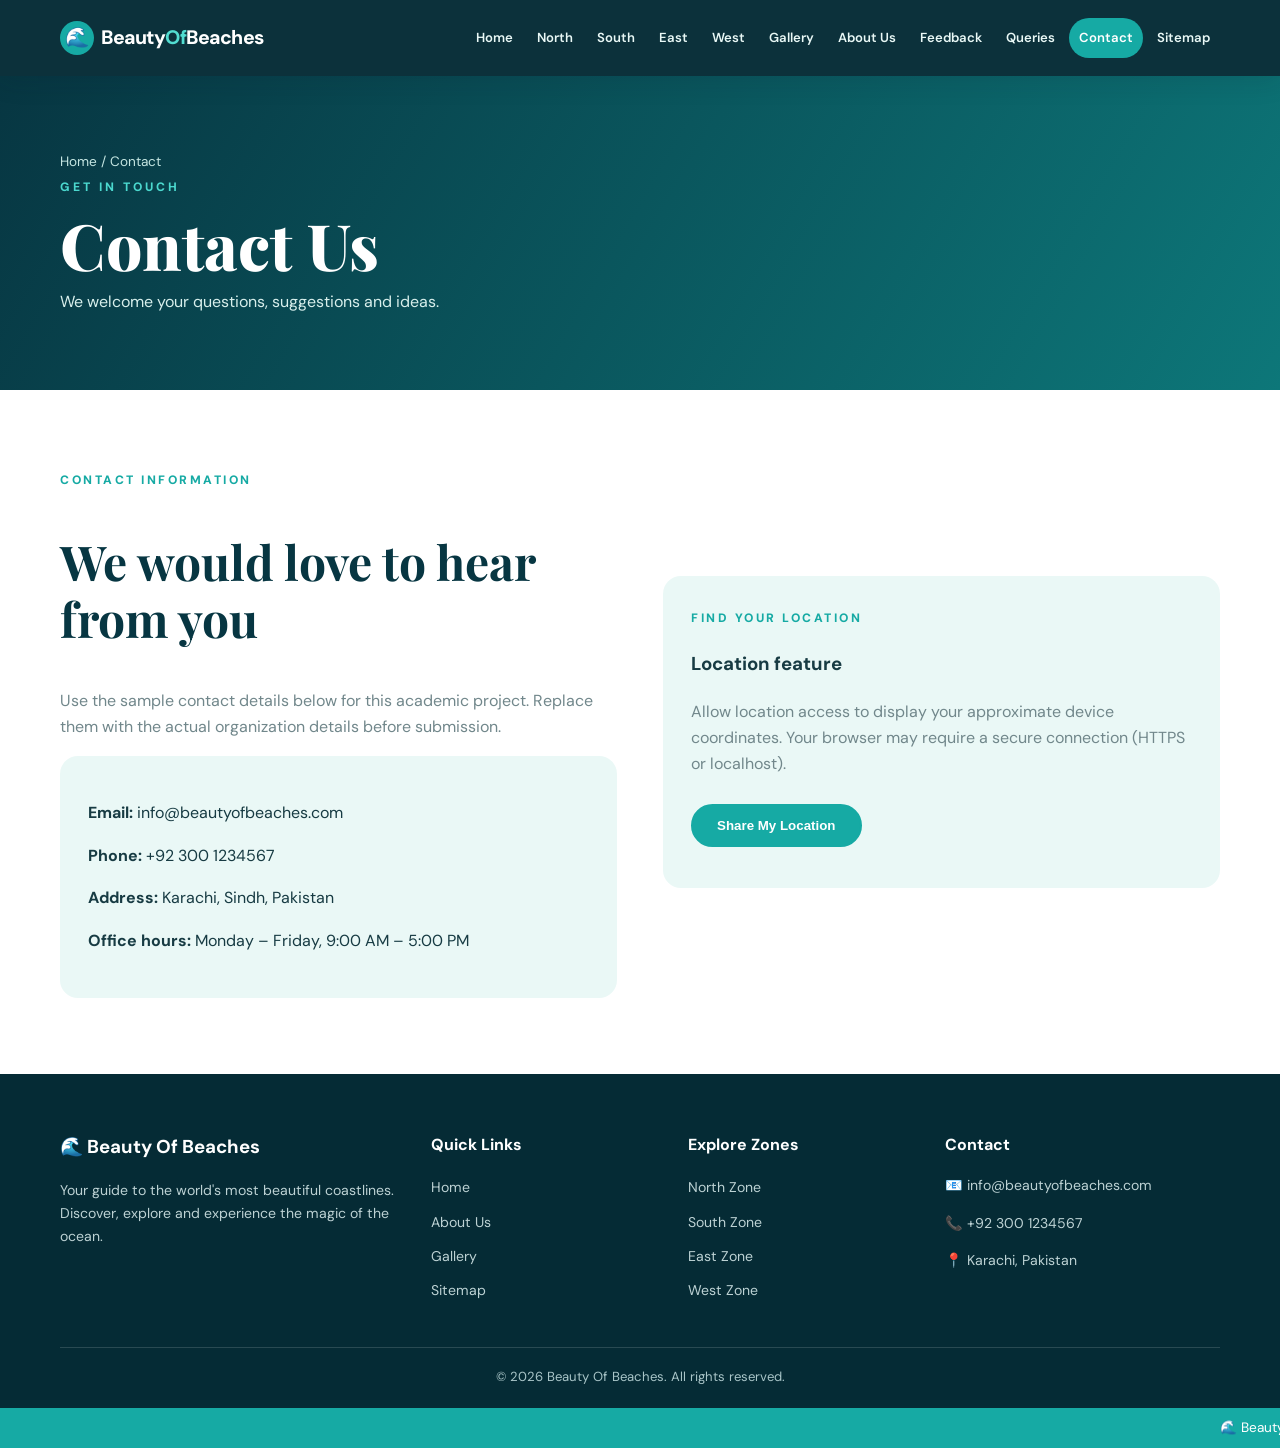
<file: contact.html>
<!doctype html>
<html lang="en">
<head>
<meta charset="utf-8"><meta name="viewport" content="width=device-width, initial-scale=1">
<title>Contact Us | Beauty Of Beaches</title>
<meta name="description" content="Contact the Beauty Of Beaches project team.">
<link rel="stylesheet" href="css/style.css">
</head>
<body>
<div id="siteHeader"></div>

<section class="page-hero"><div class="container"><div class="breadcrumb">Home / Contact</div><span class="eyebrow">Get in touch</span><h1>Contact Us</h1><p>We welcome your questions, suggestions and ideas.</p></div></section>
<section class="section"><div class="container feature-split"><div><span class="eyebrow-dark">Contact information</span><h2>We would love to hear from you</h2><p class="muted">Use the sample contact details below for this academic project. Replace them with the actual organization details before submission.</p><div class="info-panel"><p><strong>Email:</strong> info@beautyofbeaches.com</p><p><strong>Phone:</strong> +92 300 1234567</p><p><strong>Address:</strong> Karachi, Sindh, Pakistan</p><p><strong>Office hours:</strong> Monday – Friday, 9:00 AM – 5:00 PM</p></div></div><div><div class="info-panel"><span class="eyebrow-dark">Find your location</span><h3>Location feature</h3><p class="muted">Allow location access to display your approximate device coordinates. Your browser may require a secure connection (HTTPS or localhost).</p><button class="btn-primary-custom" id="locationBtn" type="button">Share My Location</button><p id="locationResult" class="notice" aria-live="polite"></p></div></div></div></section>

<div id="siteFooter"></div>
<script src="js/common.js"></script>
</body></html>
</file>
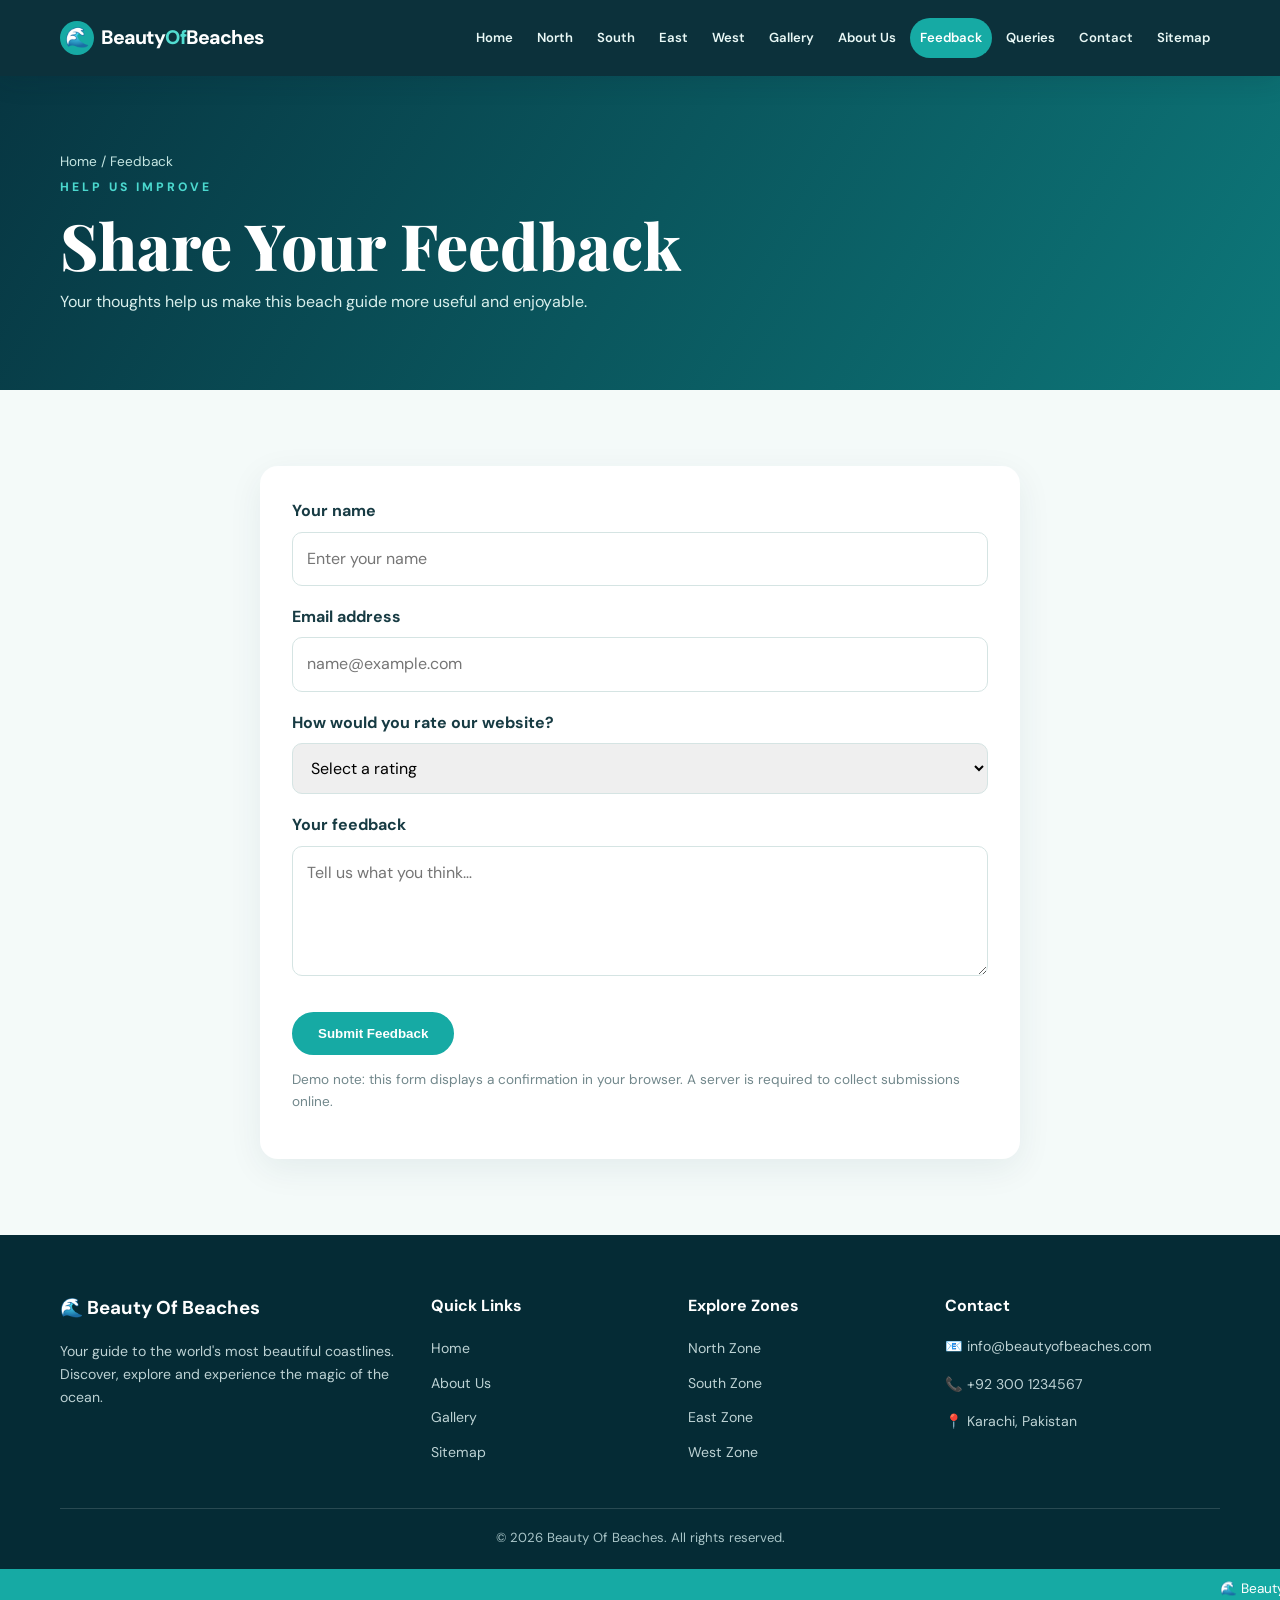
<file: feedback.html>
<!doctype html>
<html lang="en">
<head>
<meta charset="utf-8"><meta name="viewport" content="width=device-width, initial-scale=1">
<title>Feedback | Beauty Of Beaches</title>
<meta name="description" content="Share your feedback about the Beauty Of Beaches website.">
<link rel="stylesheet" href="css/style.css">
</head>
<body>
<div id="siteHeader"></div>

<section class="page-hero"><div class="container"><div class="breadcrumb">Home / Feedback</div><span class="eyebrow">Help us improve</span><h1>Share Your Feedback</h1><p>Your thoughts help us make this beach guide more useful and enjoyable.</p></div></section>
<section class="section soft"><div class="container"><form class="form-card" data-local-form><div class="form-group"><label for="fbName">Your name</label><input id="fbName" name="name" required placeholder="Enter your name"></div><div class="form-group"><label for="fbEmail">Email address</label><input id="fbEmail" name="email" type="email" required placeholder="name@example.com"></div><div class="form-group"><label for="fbRating">How would you rate our website?</label><select id="fbRating" name="rating" required><option value="">Select a rating</option><option>Excellent</option><option>Very Good</option><option>Good</option><option>Needs Improvement</option></select></div><div class="form-group"><label for="fbMessage">Your feedback</label><textarea id="fbMessage" name="message" required placeholder="Tell us what you think…"></textarea></div><button class="btn-primary-custom" type="submit">Submit Feedback</button><p class="notice" data-form-message aria-live="polite"></p><p class="notice">Demo note: this form displays a confirmation in your browser. A server is required to collect submissions online.</p></form></div></section>

<div id="siteFooter"></div>
<script src="js/common.js"></script>
</body></html>
</file>
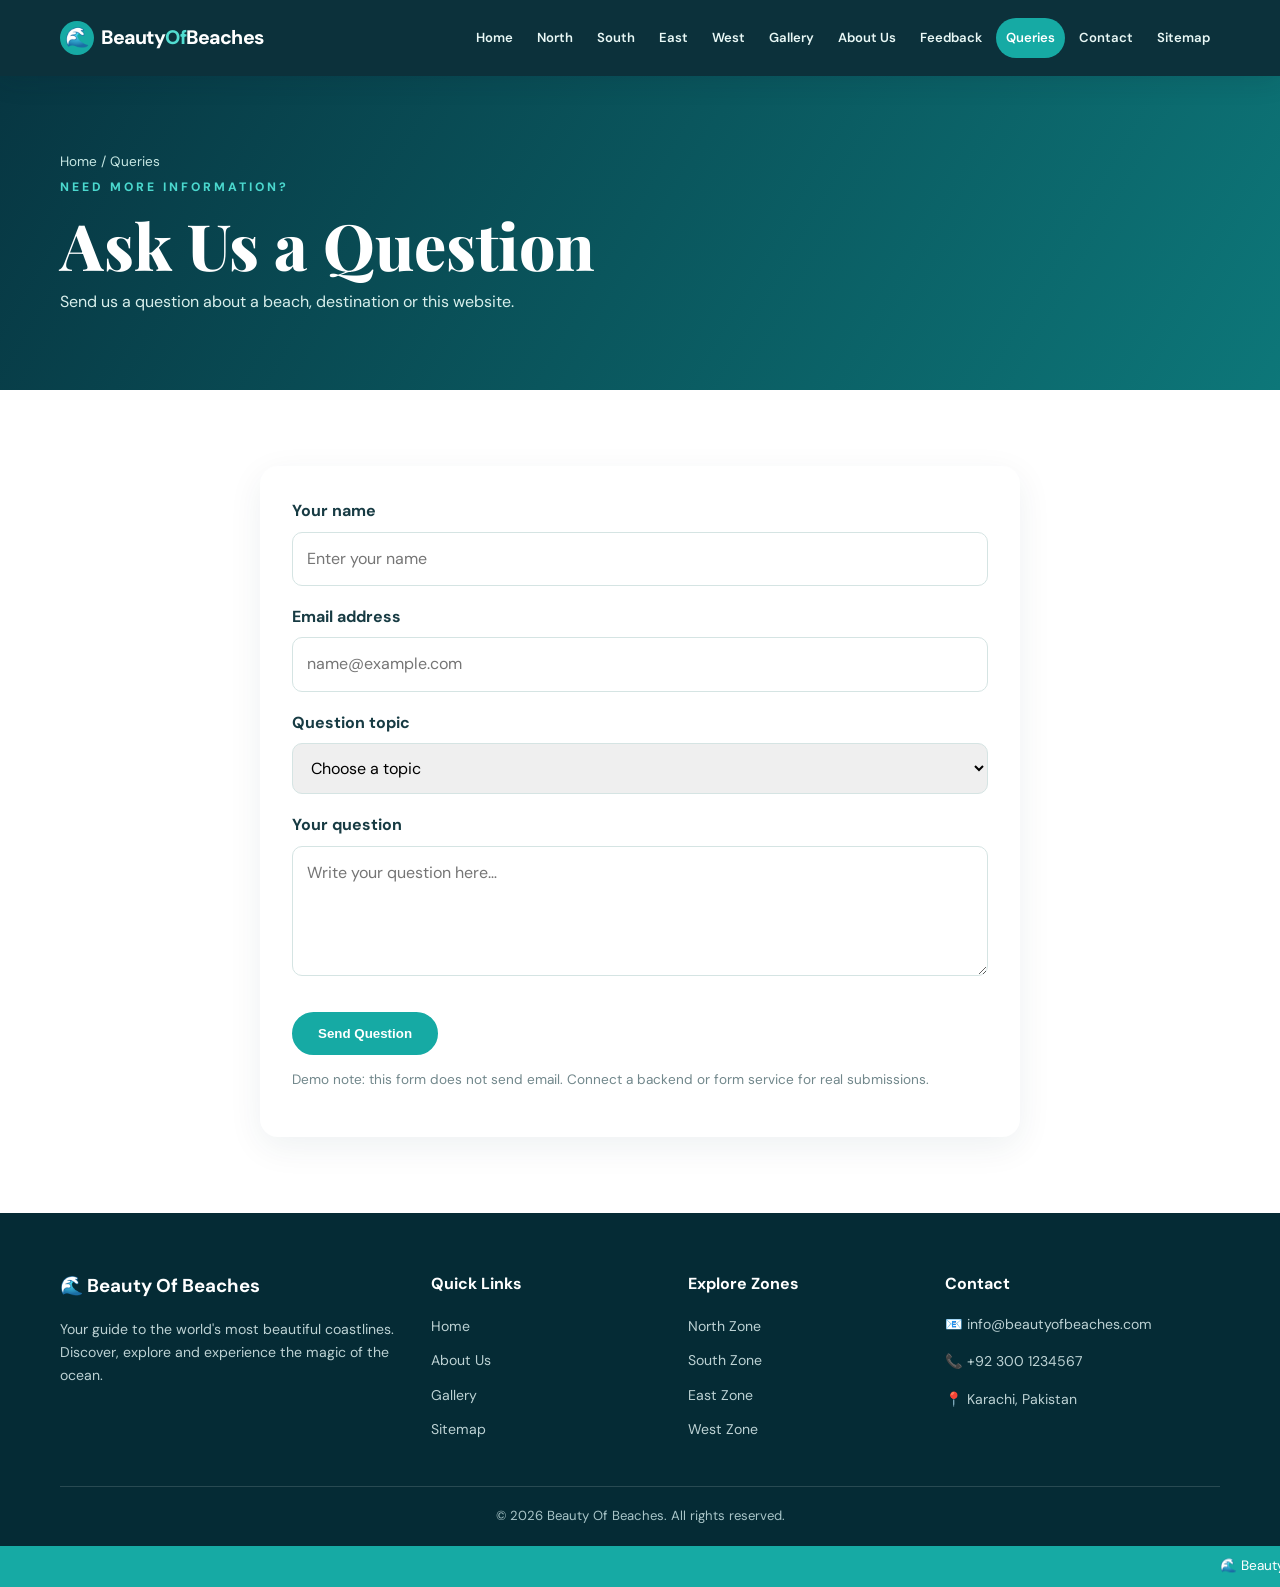
<file: queries.html>
<!doctype html>
<html lang="en">
<head>
<meta charset="utf-8"><meta name="viewport" content="width=device-width, initial-scale=1">
<title>Queries | Beauty Of Beaches</title>
<meta name="description" content="Ask a question about beaches or the website.">
<link rel="stylesheet" href="css/style.css">
</head>
<body>
<div id="siteHeader"></div>

<section class="page-hero"><div class="container"><div class="breadcrumb">Home / Queries</div><span class="eyebrow">Need more information?</span><h1>Ask Us a Question</h1><p>Send us a question about a beach, destination or this website.</p></div></section>
<section class="section"><div class="container"><form class="form-card" data-local-form><div class="form-group"><label for="qName">Your name</label><input id="qName" name="name" required placeholder="Enter your name"></div><div class="form-group"><label for="qEmail">Email address</label><input id="qEmail" name="email" type="email" required placeholder="name@example.com"></div><div class="form-group"><label for="qTopic">Question topic</label><select id="qTopic" name="topic" required><option value="">Choose a topic</option><option>Beach information</option><option>Travel and access</option><option>Website support</option><option>Other</option></select></div><div class="form-group"><label for="qMessage">Your question</label><textarea id="qMessage" name="message" required placeholder="Write your question here…"></textarea></div><button class="btn-primary-custom" type="submit">Send Question</button><p class="notice" data-form-message aria-live="polite"></p><p class="notice">Demo note: this form does not send email. Connect a backend or form service for real submissions.</p></form></div></section>

<div id="siteFooter"></div>
<script src="js/common.js"></script>
</body></html>
</file>
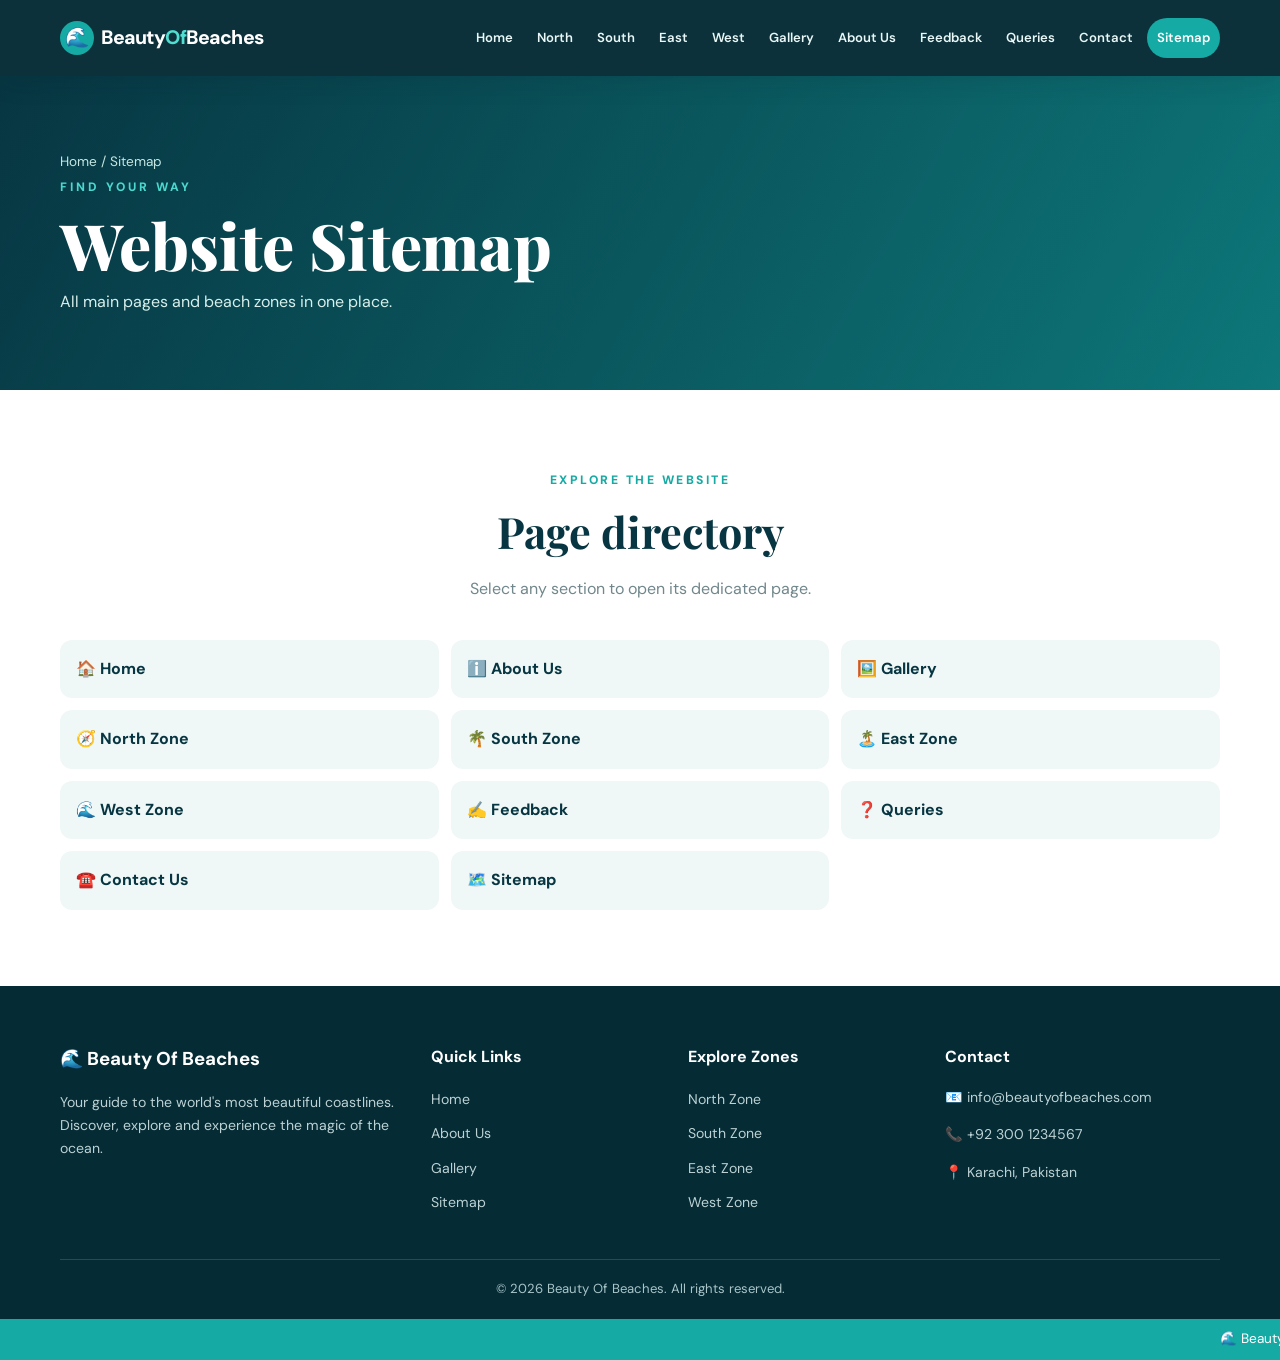
<file: sitemap.html>
<!doctype html>
<html lang="en">
<head>
<meta charset="utf-8"><meta name="viewport" content="width=device-width, initial-scale=1">
<title>Sitemap | Beauty Of Beaches</title>
<meta name="description" content="Find all pages of the Beauty Of Beaches website.">
<link rel="stylesheet" href="css/style.css">
</head>
<body>
<div id="siteHeader"></div>

<section class="page-hero"><div class="container"><div class="breadcrumb">Home / Sitemap</div><span class="eyebrow">Find your way</span><h1>Website Sitemap</h1><p>All main pages and beach zones in one place.</p></div></section>
<section class="section"><div class="container"><div class="section-heading"><span class="eyebrow-dark">Explore the website</span><h2>Page directory</h2><p>Select any section to open its dedicated page.</p></div><div class="link-list">
<a href="index.html">🏠 Home</a><a href="about.html">ℹ️ About Us</a><a href="gallery.html">🖼️ Gallery</a><a href="north.html">🧭 North Zone</a><a href="south.html">🌴 South Zone</a><a href="east.html">🏝️ East Zone</a><a href="west.html">🌊 West Zone</a><a href="feedback.html">✍️ Feedback</a><a href="queries.html">❓ Queries</a><a href="contact.html">☎️ Contact Us</a><a href="sitemap.html">🗺️ Sitemap</a>
</div></div></section>

<div id="siteFooter"></div>
<script src="js/common.js"></script>
</body></html>
</file>
<file: css/style.css>
@import url('https://fonts.googleapis.com/css2?family=DM+Sans:wght@400;500;600;700;800&family=Playfair+Display:wght@600;700;800&display=swap');
:root{--navy:#073642;--deep:#052b35;--teal:#16aaa4;--mint:#b8f0e8;--ink:#173b43;--muted:#71878b;--paper:#f4faf9;--white:#fff}
*{box-sizing:border-box}html{scroll-behavior:smooth}body{margin:0;font-family:'DM Sans',sans-serif;color:var(--ink);background:#fff;line-height:1.65}a{text-decoration:none}
.container{width:min(1160px,92%);margin:auto}
.site-header{position:sticky;top:0;z-index:1000;background:rgba(5,43,53,.97);backdrop-filter:blur(12px);box-shadow:0 5px 24px #001e2a20}
.nav-wrap{min-height:76px;display:flex;align-items:center;justify-content:space-between;gap:24px}
.brand{color:#fff;font-weight:800;font-size:1.22rem;letter-spacing:-.5px;white-space:nowrap}.brand span{color:#52ddd1}.brand-mark{display:inline-grid;place-items:center;width:34px;height:34px;margin-right:7px;border-radius:50%;background:#16aaa4}
.nav-toggle{display:none;border:1px solid #ffffff55;background:transparent;color:#fff;border-radius:8px;padding:8px 12px;font-size:1.2rem}
.nav-links{display:flex;align-items:center;gap:4px;list-style:none;margin:0;padding:0;flex-wrap:wrap}.nav-links a{display:block;color:#e9f8f6;padding:9px 10px;border-radius:30px;font-size:.82rem;font-weight:600;transition:.25s}.nav-links a:hover,.nav-links a.active{background:var(--teal);color:#fff}
.hero{min-height:570px;display:grid;align-items:center;position:relative;background-size:cover;background-position:center;color:#fff;isolation:isolate}
.hero:before{content:"";position:absolute;inset:0;background:linear-gradient(90deg,#032d39e8,#032d3970 65%,#032d3920);z-index:-1}
.hero-inner{padding:95px 0}.eyebrow{display:inline-block;color:#4bd8ce;text-transform:uppercase;letter-spacing:3px;font-weight:800;font-size:.76rem}.hero h1,.page-hero h1{font:800 clamp(2.6rem,6vw,5rem)/1.08 'Playfair Display',serif;max-width:850px;margin:18px 0}.hero h1 span{color:#64e4d9}.hero p{max-width:650px;color:#e3f2f1;font-size:1.05rem}.btn-primary-custom,.btn-outline-custom{display:inline-block;border-radius:30px;padding:12px 24px;font-weight:700;margin:10px 8px 0 0;transition:.25s}.btn-primary-custom{background:var(--teal);color:#fff;border:2px solid var(--teal)}.btn-primary-custom:hover{background:#087e80;border-color:#087e80;color:#fff;transform:translateY(-2px)}.btn-outline-custom{border:2px solid #fff;color:#fff}.btn-outline-custom:hover{background:#fff;color:var(--navy)}
.page-hero{padding:75px 0;background:linear-gradient(120deg,#073642,#0d7779);color:#fff}.page-hero h1{font-size:clamp(2.3rem,5vw,4rem);margin:10px 0}.page-hero p{max-width:720px;color:#d8efec;margin:0}
.section{padding:76px 0}.section.soft{background:var(--paper)}.section-heading{text-align:center;max-width:760px;margin:0 auto 38px}.section-heading h2{font:700 clamp(1.8rem,3.4vw,2.7rem) 'Playfair Display',serif;margin:9px 0 12px;color:var(--navy)}.section-heading p,.muted{color:var(--muted)}.eyebrow-dark{color:var(--teal);font-size:.76rem;font-weight:800;letter-spacing:2.5px;text-transform:uppercase}
.grid{display:grid;grid-template-columns:repeat(3,1fr);gap:24px}.grid.four{grid-template-columns:repeat(4,1fr)}.card{background:#fff;border-radius:18px;overflow:hidden;box-shadow:0 10px 32px #07364212;transition:.3s}.card:hover{transform:translateY(-7px);box-shadow:0 16px 38px #07364220}.card img{width:100%;height:220px;object-fit:cover;display:block}.card-body{padding:22px}.card h3{font:700 1.35rem 'Playfair Display',serif;margin:0 0 8px;color:var(--navy)}.card p{color:var(--muted);font-size:.94rem}.text-link{color:#079b96;font-weight:800;font-size:.9rem}
.feature-split{display:grid;grid-template-columns:1fr 1fr;gap:46px;align-items:center}.feature-split img{width:100%;height:420px;object-fit:cover;border-radius:22px}.feature-split h2{font:700 clamp(2rem,4vw,3rem) 'Playfair Display',serif;color:var(--navy);line-height:1.2}.stats{display:grid;grid-template-columns:repeat(3,1fr);gap:15px;margin-top:26px}.stat{padding:18px;background:#e9f8f6;border-radius:14px}.stat strong{display:block;color:#078d89;font-size:1.5rem}.stat span{font-size:.82rem;color:var(--muted)}
.gallery-grid{display:grid;grid-template-columns:repeat(3,1fr);gap:14px}.gallery-grid img{width:100%;height:260px;object-fit:cover;border-radius:15px;transition:.3s}.gallery-grid img:hover{transform:scale(1.025)}
.info-panel{padding:28px;background:#eaf8f6;border-radius:18px}.form-card{max-width:760px;margin:auto;padding:32px;background:#fff;border-radius:18px;box-shadow:0 10px 35px #07364212}.form-group{margin-bottom:18px}.form-group label{display:block;font-weight:700;margin-bottom:7px}.form-group input,.form-group textarea,.form-group select{width:100%;padding:13px 14px;border:1px solid #d5e4e3;border-radius:10px;font:inherit;outline:none}.form-group input:focus,.form-group textarea:focus{border-color:var(--teal);box-shadow:0 0 0 3px #16aaa420}.form-group textarea{min-height:130px;resize:vertical}.notice{font-size:.85rem;color:var(--muted);margin-top:12px}
.link-list{display:grid;grid-template-columns:repeat(3,1fr);gap:12px}.link-list a{background:#f0f8f7;padding:16px;border-radius:12px;color:var(--navy);font-weight:700}.link-list a:hover{background:#d9f3ef}
.site-footer{background:var(--deep);color:#d1e5e5;padding:58px 0 20px}.footer-grid{display:grid;grid-template-columns:1.5fr 1fr 1fr 1.2fr;gap:28px}.site-footer h3,.site-footer h4{color:#fff;margin:0 0 16px}.site-footer h4{font-size:1rem}.site-footer p,.site-footer a{font-size:.88rem;color:#bdd2d4}.site-footer ul{list-style:none;padding:0;margin:0}.site-footer li{margin:8px 0}.site-footer a:hover{color:#5de0d5}.footer-bottom{border-top:1px solid #ffffff25;margin-top:35px;padding-top:18px;text-align:center;font-size:.82rem;color:#a9c5c8}
.ticker{background:#16aaa4;color:#fff;padding:9px 0;font-size:.85rem;overflow:hidden;white-space:nowrap}.ticker span{display:inline-block;padding-left:100%;animation:marquee 28s linear infinite}@keyframes marquee{to{transform:translateX(-100%)}}
.breadcrumb{font-size:.85rem;color:#c5e6e2}.visitor-pill{display:inline-block;background:#e8f8f6;color:#087e80;padding:9px 14px;border-radius:30px;font-size:.85rem;font-weight:700}
@media(max-width:1000px){.nav-wrap{flex-wrap:wrap;padding:14px 0}.nav-toggle{display:block}.nav-links{display:none;width:100%;flex-direction:column;align-items:stretch;padding:10px 0 15px}.nav-links.open{display:flex}.nav-links a{border-radius:8px}.grid.four{grid-template-columns:repeat(2,1fr)}.footer-grid{grid-template-columns:repeat(2,1fr)}}
@media(max-width:700px){.grid,.grid.four,.gallery-grid{grid-template-columns:1fr 1fr}.feature-split{grid-template-columns:1fr}.feature-split img{height:300px}.section{padding:55px 0}.hero{min-height:540px}.hero-inner{padding:75px 0}.stats{grid-template-columns:1fr 1fr}.link-list{grid-template-columns:1fr 1fr}}
@media(max-width:480px){.grid,.grid.four,.gallery-grid,.footer-grid,.link-list{grid-template-columns:1fr}.hero h1{font-size:2.6rem}.page-hero{padding:55px 0}.card img{height:220px}.form-card{padding:22px}.stats{grid-template-columns:1fr 1fr}}
</file>
